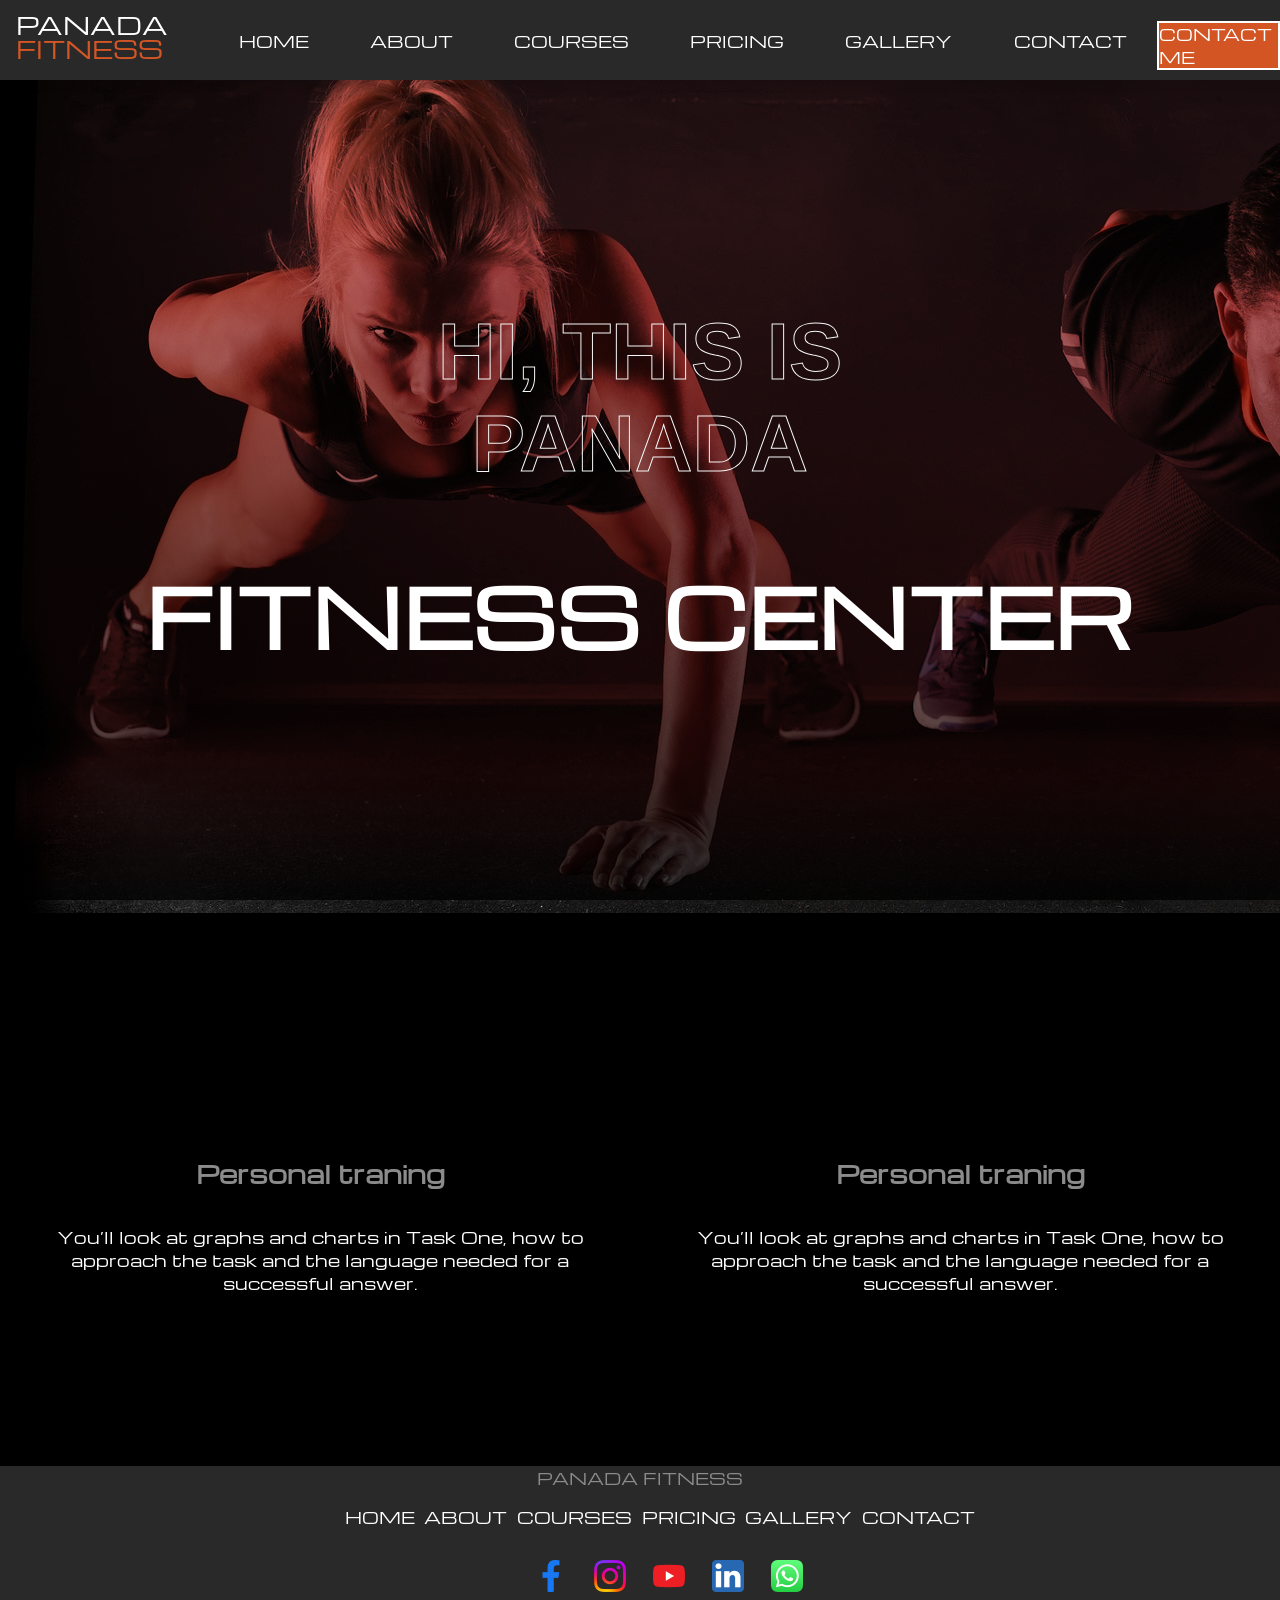
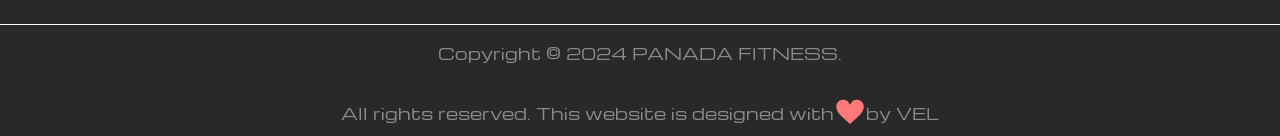
<file: index.html>
<!DOCTYPE html>
<html lang="en">
<head>
    <meta charset="UTF-8">
    <meta name="viewport" content="width=device-width, initial-scale=1.0">
    <title>Home</title>
    <meta name="description" content="Discover our premium services and solutions. We specialize in [your specialty] with over X years of experience serving clients worldwide.">
    <meta name="keywords" content="your primary keyword, secondary keyword, industry terms, products, services">
    <meta name="author" content="Your Name">
    <meta name="robots" content="index, follow">
    <link rel="canonical" href="https://www.yourwebsite.com/">
    <link rel="stylesheet" href="./style.css">
    <link rel="stylesheet" type="text/css" href="//fonts.googleapis.com/css?family=Michroma" />
</head>
<body>
    <header>
        <input type="checkbox" id="check">
        <label for="check" class="checkbtn">
            <img class="header_img" src="./Assets/Icons/menu.png" alt="menu">
        </label>
        <div class="logo"> PANADA <br> <p class="logo-sub">FITNESS</p></div>
        <ul class="nav-links">
            <li><a href="./index.html">HOME</a></li>
            <li><a href="./about.html">ABOUT</a></li>
            <li><a href="./courses.html">COURSES</a></li>
            <li><a href="./pricing.html">PRICING</a></li>
            <li><a href="./gallery.html">GALLERY</a></li>
            <li><a href="./contact.html">CONTACT</a></li>
        </ul>
        <div class="contact_me"> CONTACT ME</div>
    </header>
    <section class="main-container">
        <div class="top-section">
            <h1>HI, THIS IS PANADA</h1>
            <p>FITNESS CENTER</p>
        </div>
        <div class="mid1-section">
            <h1 class="mid1h1">Personal traning</h1>
            <p class="mid1p">You’ll look at graphs and charts in Task One, how to approach the task and the language needed for a successful answer.</p>
        </div>
        <div class="mid2-section">
            <h1 class="mid1h1">Personal traning</h1>
            <p class="mid1p">You’ll look at graphs and charts in Task One, how to approach the task and the language needed for a successful answer.</p>
        </div>
        <!-- <div class="mid3-section">
            <h1 class="mid3h1">What We Offer</h1>
        </div>
        <div class="mid4-section">
            <div class="mid4-box1">
                <div class="mid4-boxT">
                    <img class="mid4-boxT-img" src="./Assets/images/gym-8108016_1280.png" alt="">
                </div>
                <div class="mid4-boxB">
                    <h1><a href="#">Bodybuilding</a></h1>
                    <p>Lorem ipsum dolor sit amet consectetur adipisicing elit. Impedit distinctio vitae maiores quae sint, amet harum expedita consequatur est aliquid ipsam itaque quisquam magni tempore nostrum repellendus quis beatae sapiente!</p>
                </div>
            </div>
            <div class="mid4-box2">
                <div class="mid4-boxT">
                    <img class="mid4-boxT-img" src="./Assets/images/training-828741_1280.jpg" alt="">
                </div>
                <div class="mid4-boxB">
                    <h1><a href="#">Bodybuilding</a></h1>
                    <p>Lorem ipsum dolor sit amet consectetur adipisicing elit. Impedit distinctio vitae maiores quae sint, amet harum expedita consequatur est aliquid ipsam itaque quisquam magni tempore nostrum repellendus quis beatae sapiente!</p>
                </div>
            </div>
            <div class="mid4-box3">
                <div class="mid4-boxT">
                    <img class="mid4-boxT-img" src="./Assets/images/training-828741_1280.jpg" alt="">
                </div>
                <div class="mid4-boxB">
                    <h1><a href="#">Bodybuilding</a></h1>
                    <p>Lorem ipsum dolor sit amet consectetur adipisicing elit. Impedit distinctio vitae maiores quae sint, amet harum expedita consequatur est aliquid ipsam itaque quisquam magni tempore nostrum repellendus quis beatae sapiente!</p>
                </div>
            </div>
            <div class="mid4-box4">
                <div class="mid4-boxT">
                    <img class="mid4-boxT-img" src="./Assets/images/training-828741_1280.jpg" alt="">
                </div>
                <div class="mid4-boxB"><h1><a href="#">Bodybuilding</a></h1>
                    <p>Lorem ipsum dolor sit amet consectetur adipisicing elit. Impedit distinctio vitae maiores quae sint, amet harum expedita consequatur est aliquid ipsam itaque quisquam magni tempore nostrum repellendus quis beatae sapiente!</p>
                </div>
            </div>
            <div class="mid4-box5">
                <div class="mid4-boxT">
                    <img class="mid4-boxT-img" src="./Assets/images/training-828741_1280.jpg" alt="">
                </div>
                <div class="mid4-boxB">
                    <h1><a href="#">Bodybuilding</a></h1>
                    <p>Lorem ipsum dolor sit amet consectetur adipisicing elit. Impedit distinctio vitae maiores quae sint, amet harum expedita consequatur est aliquid ipsam itaque quisquam magni tempore nostrum repellendus quis beatae sapiente!</p>
                </div>
            </div>
        </div> -->
    </section>
    <footer>
        <div class="logo-footer"> PANADA FITNESS</div>
        <ul class="footer-links">
            <li><a href="./index.html">HOME</a></li>
            <li><a href="./about.html">ABOUT</a></li>
            <li><a href="./courses.html">COURSES</a></li>
            <li><a href="./pricing.html">PRICING</a></li>
            <li><a href="./gallery.html">GALLERY</a></li>
            <li><a href="./contact.html">CONTACT</a></li>
        </ul>
        <div class="social">
            <ul class="social-icons">
                <li><a href="#"><img class="social_icon" src="./Assets/Icons/facebook logo.png" alt="facebook"></a></li>
                <li><a href="#"><img class="social_icon" src="./Assets/Icons/instagram logo.png" alt="facebook"></a></li>
                <li><a href="#"><img class="social_icon" src="./Assets/Icons/youtube logo.png" alt="facebook"></a></li>
                <li><a href="#"><img class="social_icon" src="./Assets/Icons/linkedin logo.png" alt="facebook"></a></li>
                <li><a href="#"><img class="social_icon" src="./Assets/Icons/whatsapp logo.png" alt="facebook"></a></li>
            </ul>
        </div>
        <p class="copyright">Copyright © 2024 PANADA FITNESS. </p>
        <p class="copyright2">All rights reserved. This website is designed with <img class="love" src="./Assets/Icons/heart_like_love.png" alt="Love"> by VEL</p>
    </footer>
</body>
</html>
</file>
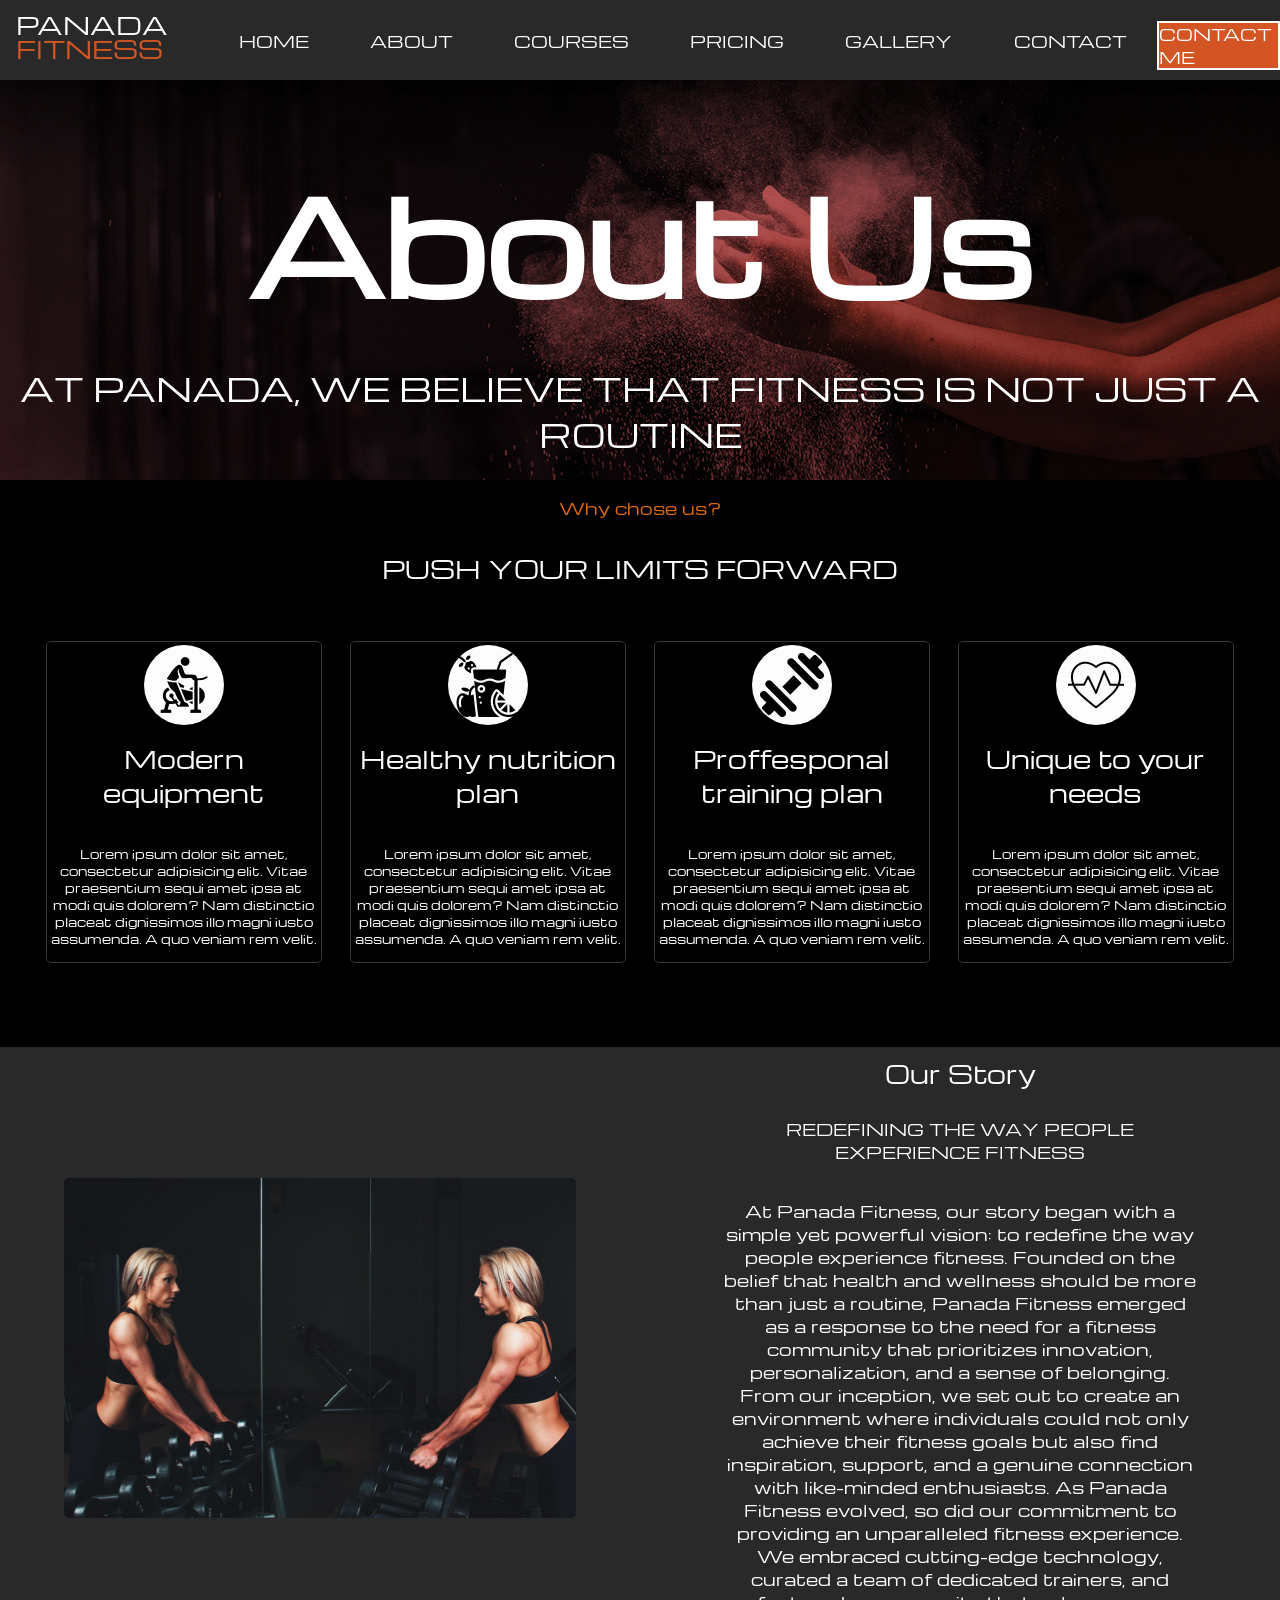
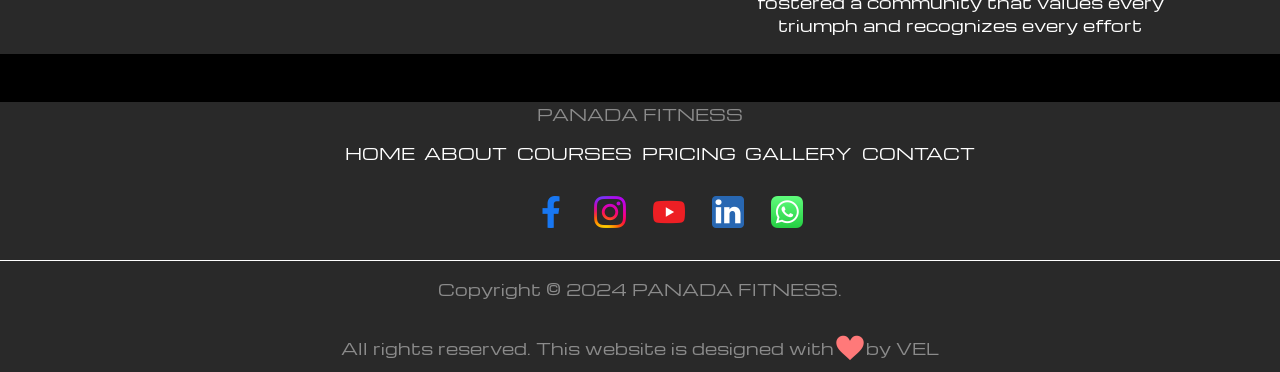
<file: about.html>
<!DOCTYPE html>
<html lang="en">
<head>
    <meta charset="UTF-8">
    <meta name="viewport" content="width=device-width, initial-scale=1.0">
    <title>About</title>
    <meta name="description" content="Discover our premium services and solutions. We specialize in [your specialty] with over X years of experience serving clients worldwide.">
    <meta name="keywords" content="your primary keyword, secondary keyword, industry terms, products, services">
    <meta name="author" content="Your Name">
    <meta name="robots" content="index, follow">
    <link rel="canonical" href="https://www.yourwebsite.com/">
    <link rel="stylesheet" href="./style.css">
    <link rel="stylesheet" type="text/css" href="//fonts.googleapis.com/css?family=Michroma" />
</head>
<body>
    <header>
        <input type="checkbox" id="check">
        <label for="check" class="checkbtn">
            <img class="header_img" src="./Assets/Icons/menu.png" alt="menu">
        </label>
        <div class="logo"> PANADA <br> <p class="logo-sub">FITNESS</p></div>
        <ul class="nav-links">
            <li><a href="./index.html">HOME</a></li>
            <li><a href="./about.html">ABOUT</a></li>
            <li><a href="./courses.html">COURSES</a></li>
            <li><a href="./pricing.html">PRICING</a></li>
            <li><a href="./gallery.html">GALLERY</a></li>
            <li><a href="./contact.html">CONTACT</a></li>
        </ul>
        <div class="contact_me"> CONTACT ME</div>
    </header>
    <section class="about-main-container">
        <div class="about-section1">
            <h1 class="about-section1-h1">About Us</h1>
            <p class="about-section1-p">At Panada, we believe that fitness is not just a routine</p>
        </div>
        <div class="about-section2">
            <p class="about-section2-p">Why chose us?</p>
            <h1 class="about-section2-h1">PUSH YOUR LIMITS FORWARD</h1>
            <div class="about-innerbox">
                <div class="about-inerbox-card1">
                    <div class="icon-box">
                        <img class="about-icon" src="./Assets/Icons/exercise-bike.png" alt="">
                    </div>
                    <h2>Modern equipment</h2>
                    <p class="icon-disc">Lorem ipsum dolor sit amet, consectetur adipisicing elit. Vitae praesentium sequi amet ipsa at modi quis dolorem? Nam distinctio placeat dignissimos illo magni iusto assumenda. A quo veniam rem velit.</p>
                </div>
                <div class="about-inerbox-card1">
                    <div class="icon-box">
                        <img class="about-icon" src="./Assets/Icons/drink.png" alt="">
                    </div>
                    <h2>Healthy nutrition plan</h2>
                    <p class="icon-disc">Lorem ipsum dolor sit amet, consectetur adipisicing elit. Vitae praesentium sequi amet ipsa at modi quis dolorem? Nam distinctio placeat dignissimos illo magni iusto assumenda. A quo veniam rem velit.</p>
                </div>
                <div class="about-inerbox-card1">
                    <div class="icon-box">
                        <img class="about-icon" src="./Assets/Icons/dumbbell.png" alt="">
                    </div>
                    <h2>Proffesponal training plan</h2>
                    <p class="icon-disc">Lorem ipsum dolor sit amet, consectetur adipisicing elit. Vitae praesentium sequi amet ipsa at modi quis dolorem? Nam distinctio placeat dignissimos illo magni iusto assumenda. A quo veniam rem velit.</p>
                </div>
                <div class="about-inerbox-card1">
                    <div class="icon-box">
                        <img class="about-icon" src="./Assets/Icons/heart-rate.png" alt="">
                    </div>
                    <h2>Unique to your needs</h2>
                    <p class="icon-disc">Lorem ipsum dolor sit amet, consectetur adipisicing elit. Vitae praesentium sequi amet ipsa at modi quis dolorem? Nam distinctio placeat dignissimos illo magni iusto assumenda. A quo veniam rem velit.</p>
                </div>
            </div>
        </div>
        <div class="about-section3">
            <div class="about-section3-left">
                <img class="about-section3-img" src="./Assets/images/training-828726_1280.jpg" alt="fitness">               
            </div>
            <div class="about-section3-right">
                <h1 class="about-section3-h1">Our Story</h1>
                <p class="about-section3-p">redefining the way people experience fitness</p>
                <p class="about-section3-p2">At Panada Fitness, our story began with a simple yet powerful vision: to redefine the way people experience fitness. Founded on the belief that health and wellness should be more than just a routine, Panada Fitness emerged as a response to the need for a fitness community that prioritizes innovation, personalization, and a sense of belonging. From our inception, we set out to create an environment where individuals could not only achieve their fitness goals but also find inspiration, support, and a genuine connection with like-minded enthusiasts. As Panada Fitness evolved, so did our commitment to providing an unparalleled fitness experience. We embraced cutting-edge technology, curated a team of dedicated trainers, and fostered a community that values every triumph and recognizes every effort</p>
            </div>
        </div>
    </section>
    <footer>
        <div class="logo-footer"> PANADA FITNESS</div>
        <ul class="footer-links">
            <li><a href="./index.html">HOME</a></li>
            <li><a href="./about.html">ABOUT</a></li>
            <li><a href="./courses.html">COURSES</a></li>
            <li><a href="./pricing.html">PRICING</a></li>
            <li><a href="./gallery.html">GALLERY</a></li>
            <li><a href="./contact.html">CONTACT</a></li>
        </ul>
        <div class="social">
            <ul class="social-icons">
                <li><a href="#"><img class="social_icon" src="./Assets/Icons/facebook logo.png" alt="facebook"></a></li>
                <li><a href="#"><img class="social_icon" src="./Assets/Icons/instagram logo.png" alt="facebook"></a></li>
                <li><a href="#"><img class="social_icon" src="./Assets/Icons/youtube logo.png" alt="facebook"></a></li>
                <li><a href="#"><img class="social_icon" src="./Assets/Icons/linkedin logo.png" alt="facebook"></a></li>
                <li><a href="#"><img class="social_icon" src="./Assets/Icons/whatsapp logo.png" alt="facebook"></a></li>
            </ul>
            </ul>
        </div>
        <p class="copyright">Copyright © 2024 PANADA FITNESS. </p>
        <p class="copyright2">All rights reserved. This website is designed with <img class="love" src="./Assets/Icons/heart_like_love.png" alt="Love"> by VEL</p>
    </footer>
</body>
</html>
</file>
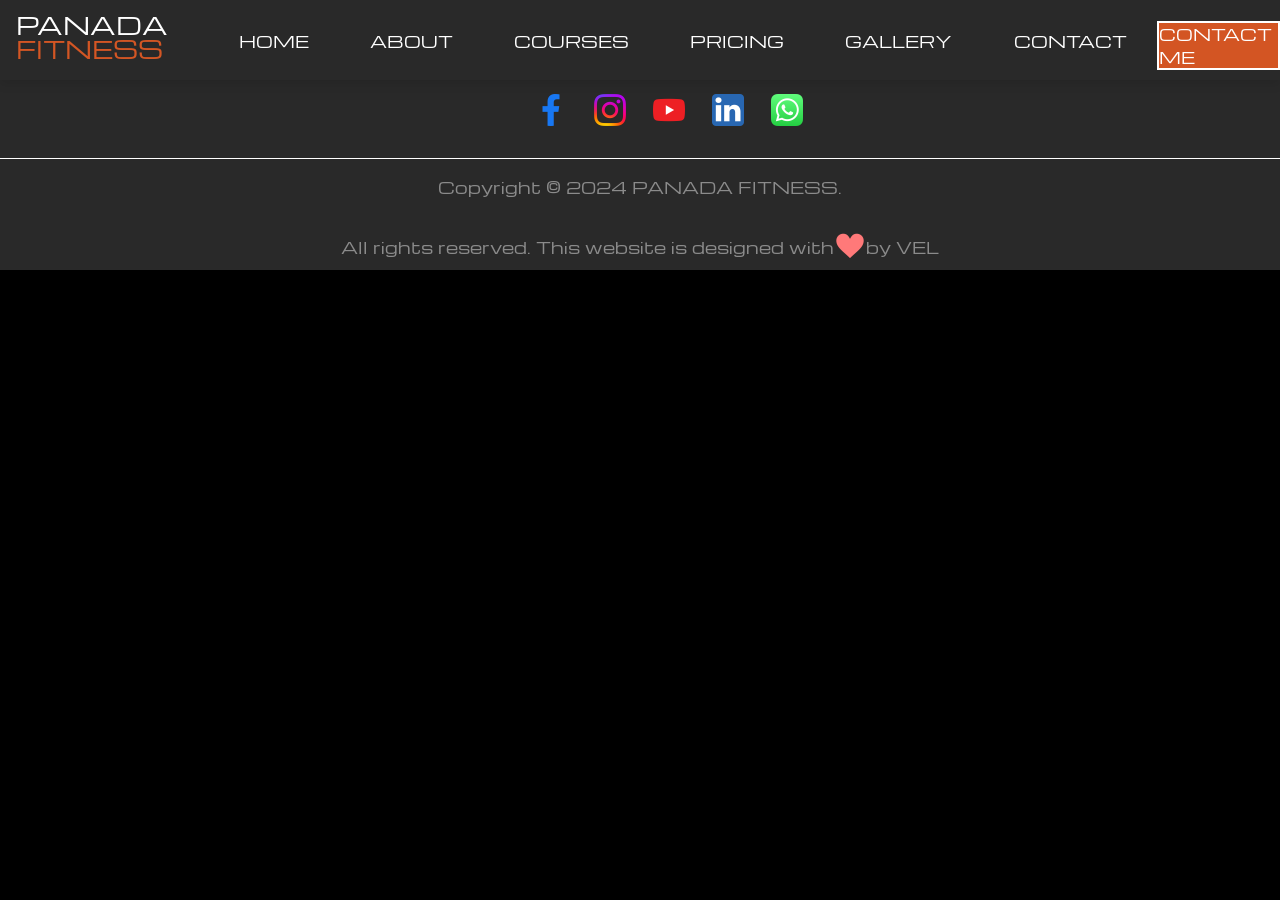
<file: contact.html>
<!DOCTYPE html>
<html lang="en">
<head>
    <meta charset="UTF-8">
    <meta name="viewport" content="width=device-width, initial-scale=1.0">
    <title>Contact</title>
    <meta name="description" content="Discover our premium services and solutions. We specialize in [your specialty] with over X years of experience serving clients worldwide.">
    <meta name="keywords" content="your primary keyword, secondary keyword, industry terms, products, services">
    <meta name="author" content="Your Name">
    <meta name="robots" content="index, follow">
    <link rel="canonical" href="https://www.yourwebsite.com/">
    <link rel="stylesheet" href="./style.css">
    <link rel="stylesheet" type="text/css" href="//fonts.googleapis.com/css?family=Michroma" />
</head>
<body>
    <header>
        <input type="checkbox" id="check">
        <label for="check" class="checkbtn">
            <img class="header_img" src="./Assets/Icons/menu.png" alt="menu">
        </label>
        <div class="logo"> PANADA <br> <p class="logo-sub">FITNESS</p></div>
        <ul class="nav-links">
            <li><a href="./index.html">HOME</a></li>
            <li><a href="./about.html">ABOUT</a></li>
            <li><a href="./courses.html">COURSES</a></li>
            <li><a href="./pricing.html">PRICING</a></li>
            <li><a href="./gallery.html">GALLERY</a></li>
            <li><a href="./contact.html">CONTACT</a></li>
        </ul>
        <div class="contact_me"> CONTACT ME</div>
    </header>
    <section>

    </section>
    <footer>
        <div class="logo-footer"> PANADA FITNESS</div>
        <ul class="footer-links">
            <li><a href="./index.html">HOME</a></li>
            <li><a href="./about.html">ABOUT</a></li>
            <li><a href="./courses.html">COURSES</a></li>
            <li><a href="./pricing.html">PRICING</a></li>
            <li><a href="./gallery.html">GALLERY</a></li>
            <li><a href="./contact.html">CONTACT</a></li>
        </ul>
        <div class="social">
            <ul class="social-icons">
                <li><a href="#"><img class="social_icon" src="./Assets/Icons/facebook logo.png" alt="facebook"></a></li>
                <li><a href="#"><img class="social_icon" src="./Assets/Icons/instagram logo.png" alt="facebook"></a></li>
                <li><a href="#"><img class="social_icon" src="./Assets/Icons/youtube logo.png" alt="facebook"></a></li>
                <li><a href="#"><img class="social_icon" src="./Assets/Icons/linkedin logo.png" alt="facebook"></a></li>
                <li><a href="#"><img class="social_icon" src="./Assets/Icons/whatsapp logo.png" alt="facebook"></a></li>
            </ul>
            </ul>
        </div>
        <p class="copyright">Copyright © 2024 PANADA FITNESS. </p>
        <p class="copyright2">All rights reserved. This website is designed with <img class="love" src="./Assets/Icons/heart_like_love.png" alt="Love"> by VEL</p>
    </footer>
</body>
</html>
</file>
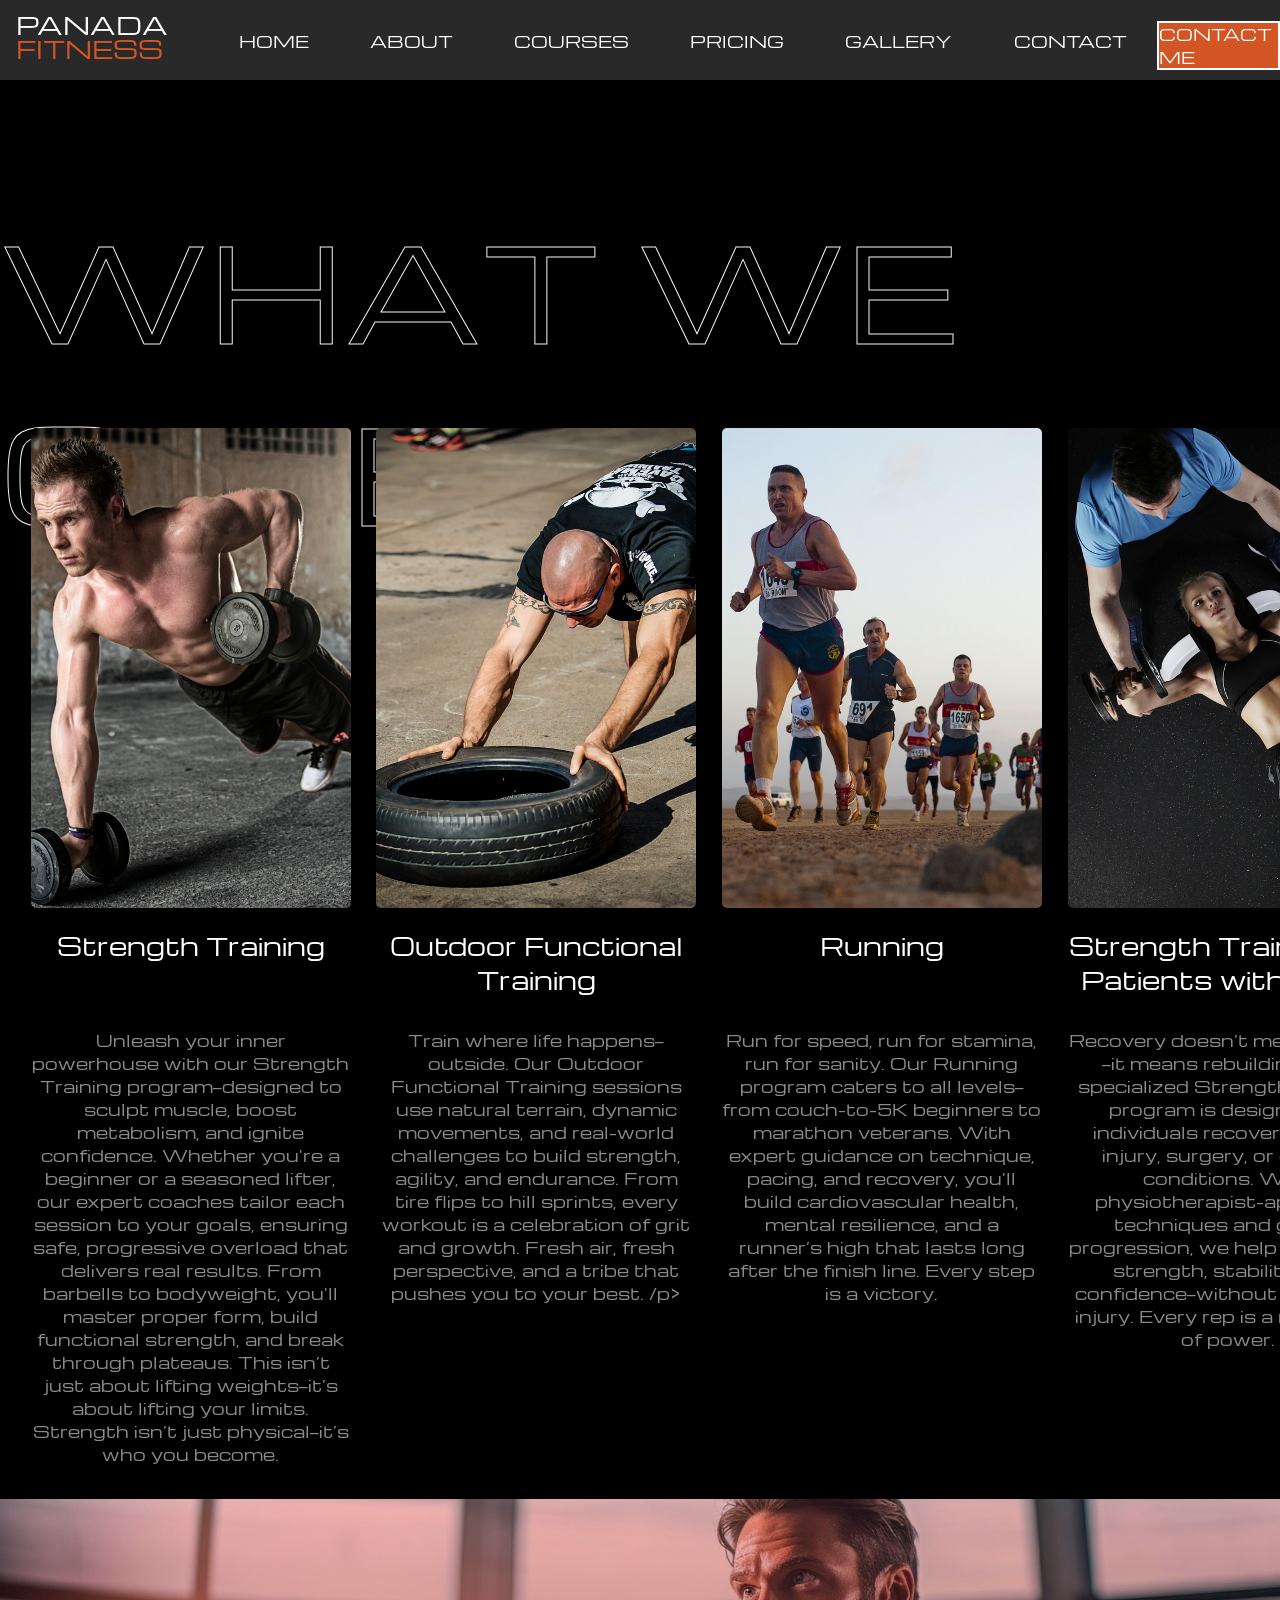
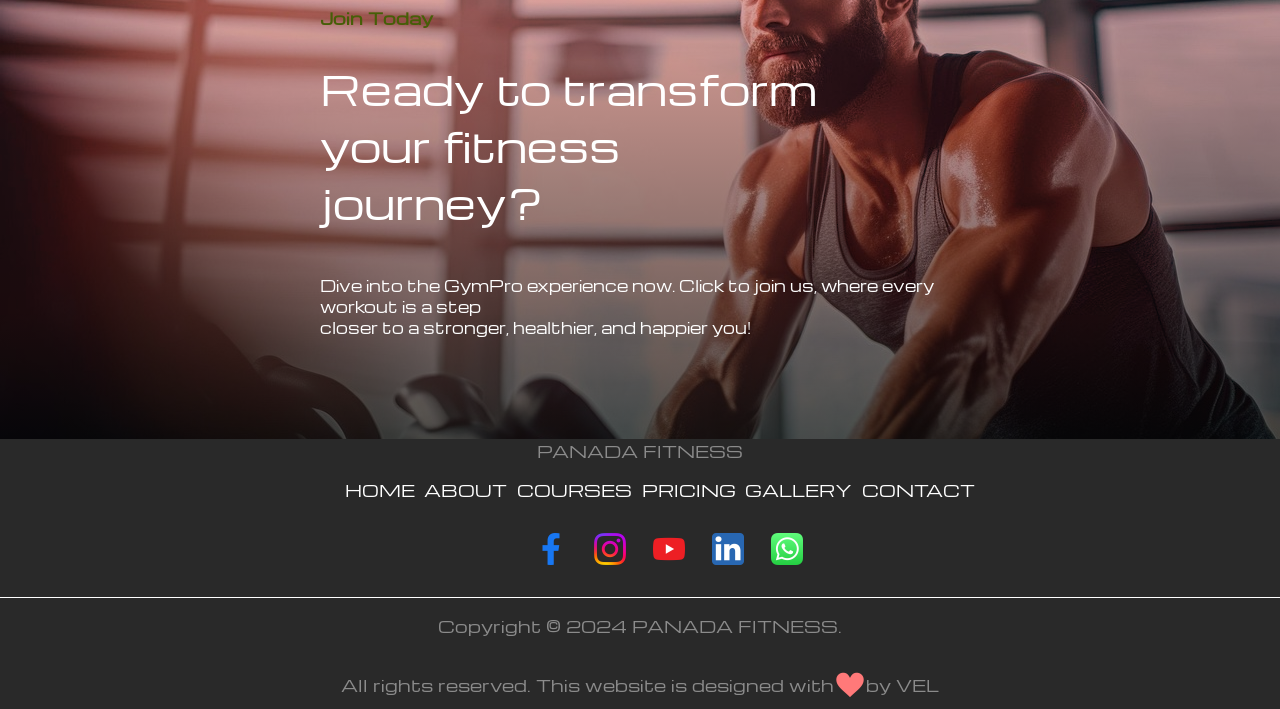
<file: courses.html>
<!DOCTYPE html>
<html lang="en">
<head>
    <meta charset="UTF-8">
    <meta name="viewport" content="width=device-width, initial-scale=1.0">
    <title>Courses</title>
    <meta name="description" content="Discover our premium services and solutions. We specialize in [your specialty] with over X years of experience serving clients worldwide.">
    <meta name="keywords" content="your primary keyword, secondary keyword, industry terms, products, services">
    <meta name="author" content="Your Name">
    <meta name="robots" content="index, follow">
    <link rel="canonical" href="https://www.yourwebsite.com/">
    <link rel="stylesheet" href="./style.css">
    <link rel="stylesheet" type="text/css" href="//fonts.googleapis.com/css?family=Michroma" />
</head>
<body>
    <header>
        <input type="checkbox" id="check">
        <label for="check" class="checkbtn">
            <img class="header_img" src="./Assets/Icons/menu.png" alt="menu">
        </label>
        <div class="logo"> PANADA <br> <p class="logo-sub">FITNESS</p></div>
        <ul class="nav-links">
            <li><a href="./index.html">HOME</a></li>
            <li><a href="./about.html">ABOUT</a></li>
            <li><a href="./courses.html">COURSES</a></li>
            <li><a href="./pricing.html">PRICING</a></li>
            <li><a href="./gallery.html">GALLERY</a></li>
            <li><a href="./contact.html">CONTACT</a></li>
        </ul>
        <div class="contact_me"> CONTACT ME</div>
    </header>
    <section>
        <div class="mid3-section">
            <h1 class="mid3h1">What We Offer</h1>
        </div>
        <div class="mid4-section">
            <div class="mid4-box1">
                <div class="mid4-boxT">
                    <img class="mid4-boxT-img" src="./Assets/images/gym-8108016_1280.jpg" alt="">
                </div>
                <div class="mid4-boxB">
                    <h1><a href="#">Strength Training</a></h1>
                    <p>Unleash your inner powerhouse with our Strength Training program—designed to sculpt muscle, boost metabolism, and ignite confidence. Whether you're a beginner or a seasoned lifter, our expert coaches tailor each session to your goals, ensuring safe, progressive overload that delivers real results. From barbells to bodyweight, you'll master proper form, build functional strength, and break through plateaus. This isn’t just about lifting weights—it’s about lifting your limits. Strength isn’t just physical—it’s who you become.
</p>
                </div>
            </div>
            <div class="mid4-box1">
                <div class="mid4-boxT">
                    <img class="mid4-boxT-img" src="./Assets/images/training-828741_1280.jpg" alt="">
                </div>
                <div class="mid4-boxB">
                    <h1><a href="#">Outdoor Functional Training</a></h1>
                    <p>Train where life happens—outside. Our Outdoor Functional Training sessions use natural terrain, dynamic movements, and real-world challenges to build strength, agility, and endurance. From tire flips to hill sprints, every workout is a celebration of grit and growth. Fresh air, fresh perspective, and a tribe that pushes you to your best.
/p>
                </div>
            </div>
            <div class="mid4-box1">
                <div class="mid4-boxT">
                    <img class="mid4-boxT-img" src="./Assets/images/running-78192_1280.jpg" alt="">
                </div>
                <div class="mid4-boxB">
                    <h1><a href="#">Running</a></h1>
                    <p>Run for speed, run for stamina, run for sanity. Our Running program caters to all levels—from couch-to-5K beginners to marathon veterans. With expert guidance on technique, pacing, and recovery, you'll build cardiovascular health, mental resilience, and a runner’s high that lasts long after the finish line. Every step is a victory.</p>
                </div>
            </div>
            <div class="mid4-box1">
                <div class="mid4-boxT">
                    <img class="mid4-boxT-img" src="./Assets/images/woman-2260736_1280.jpg" alt="">
                </div>
                <div class="mid4-boxB">
                    <h1><a href="#">Strength Training for Patients with Injury</a></h1>
                    <p>Recovery doesn’t mean retreat—it means rebuilding. This specialized Strength Training program is designed for individuals recovering from injury, surgery, or chronic conditions. With physiotherapist-approved techniques and gentle progression, we help you regain strength, stability, and confidence—without risking re-injury. Every rep is a reclaiming of power.
</p>
                </div>
            </div>
            <div class="mid4-box1">
                <div class="mid4-boxT">
                    <img class="mid4-boxT-img" src="./Assets/images/physiotherapist-helping-young-female-patient.jpg" alt="">
                </div>
                <div class="mid4-boxB">
                    <h1><a href="#">Physiotherapist</a></h1>
                    <p>Healing begins with understanding. Our certified physiotherapists combine clinical expertise with compassionate care to help you recover from injury, manage pain, and restore mobility. Whether you're dealing with chronic discomfort or post-surgical rehab, we design personalized treatment plans that rebuild your strength and confidence. Every session is a step toward freedom—freedom to move, live, and thrive.
</p>
                </div>
            </div>
            <div class="mid4-box1">
                <div class="mid4-boxT">
                    <img class="mid4-boxT-img" src="./Assets/images/yoga-4732209_1280.jpg" alt="">
                </div>
                <div class="mid4-boxB">
                    <h1><a href="#">Yoga</a></h1>
                    <p>Balance your body, calm your mind, and awaken your spirit. Our Yoga classes blend breathwork, movement, and mindfulness to create a sanctuary of strength and serenity. Whether you're seeking flexibility, stress relief, or spiritual connection, each pose invites you to explore your inner landscape. Come as you are—leave renewed.
/p>
                </div>
            </div>
            <div class="mid4-box1">
                <div class="mid4-boxT">
                    <img class="mid4-boxT-img" src="./Assets/images/meditating-woman-6714008_1280.jpg" alt="">
                </div>
                <div class="mid4-boxB">
                    <h1><a href="#">Mindfulness & Meditation</a></h1>
                    <p>In a world that moves fast, learn to pause. Our Mindfulness & Meditation sessions offer tools to quiet the noise, reduce stress, and reconnect with your inner self. Through guided practices, breathwork, and stillness, you'll cultivate clarity, compassion, and emotional strength. It’s not about escaping life—it’s about embracing it fully.
</p>
                </div>
            </div>
            <div class="mid4-box1">
                <div class="mid4-boxT">
                    <img class="mid4-boxT-img" src="./Assets/images/massage-2768833_1280.jpg" alt="">
                </div>
                <div class="mid4-boxB">
                    <h1><a href="#">Deep Tissue Massage</a></h1>
                    <p>Go beyond relaxation—our Deep Tissue Massage targets the knots, tension, and stress buried deep within your muscles. Ideal for athletes, desk warriors, and anyone carrying the weight of the world, this therapy improves circulation, reduces inflammation, and accelerates recovery. Feel your body realign, your breath deepen, and your energy return. It’s not just a massage—it’s a reset.
</p>
                </div>
            </div>
        </div>
        <div class="mid5-section">
            <div class="mid5-section-innerbox">
                <h4>Join Today</h4>
                <h1 class="mid5-h1">Ready to transform <br> your fitness <br> journey?</h1>
                <p class="mid5-p">Dive into the GymPro experience now. Click to join us, where every workout is a step <br> closer to a stronger, healthier, and happier you!</p>
            </div>
        </div>
    </section>
    <footer>
        <div class="logo-footer"> PANADA FITNESS</div>
        <ul class="footer-links">
            <li><a href="./index.html">HOME</a></li>
            <li><a href="./about.html">ABOUT</a></li>
            <li><a href="./courses.html">COURSES</a></li>
            <li><a href="./pricing.html">PRICING</a></li>
            <li><a href="./gallery.html">GALLERY</a></li>
            <li><a href="./contact.html">CONTACT</a></li>
        </ul>
        <div class="social">
            <ul class="social-icons">
                <li><a href="#"><img class="social_icon" src="./Assets/Icons/facebook logo.png" alt="facebook"></a></li>
                <li><a href="#"><img class="social_icon" src="./Assets/Icons/instagram logo.png" alt="facebook"></a></li>
                <li><a href="#"><img class="social_icon" src="./Assets/Icons/youtube logo.png" alt="facebook"></a></li>
                <li><a href="#"><img class="social_icon" src="./Assets/Icons/linkedin logo.png" alt="facebook"></a></li>
                <li><a href="#"><img class="social_icon" src="./Assets/Icons/whatsapp logo.png" alt="facebook"></a></li>
            </ul>
            </ul>
        </div>
        <p class="copyright">Copyright © 2024 PANADA FITNESS. </p>
        <p class="copyright2">All rights reserved. This website is designed with <img class="love" src="./Assets/Icons/heart_like_love.png" alt="Love"> by VEL</p>
    </footer>
</body>
</html>
</file>
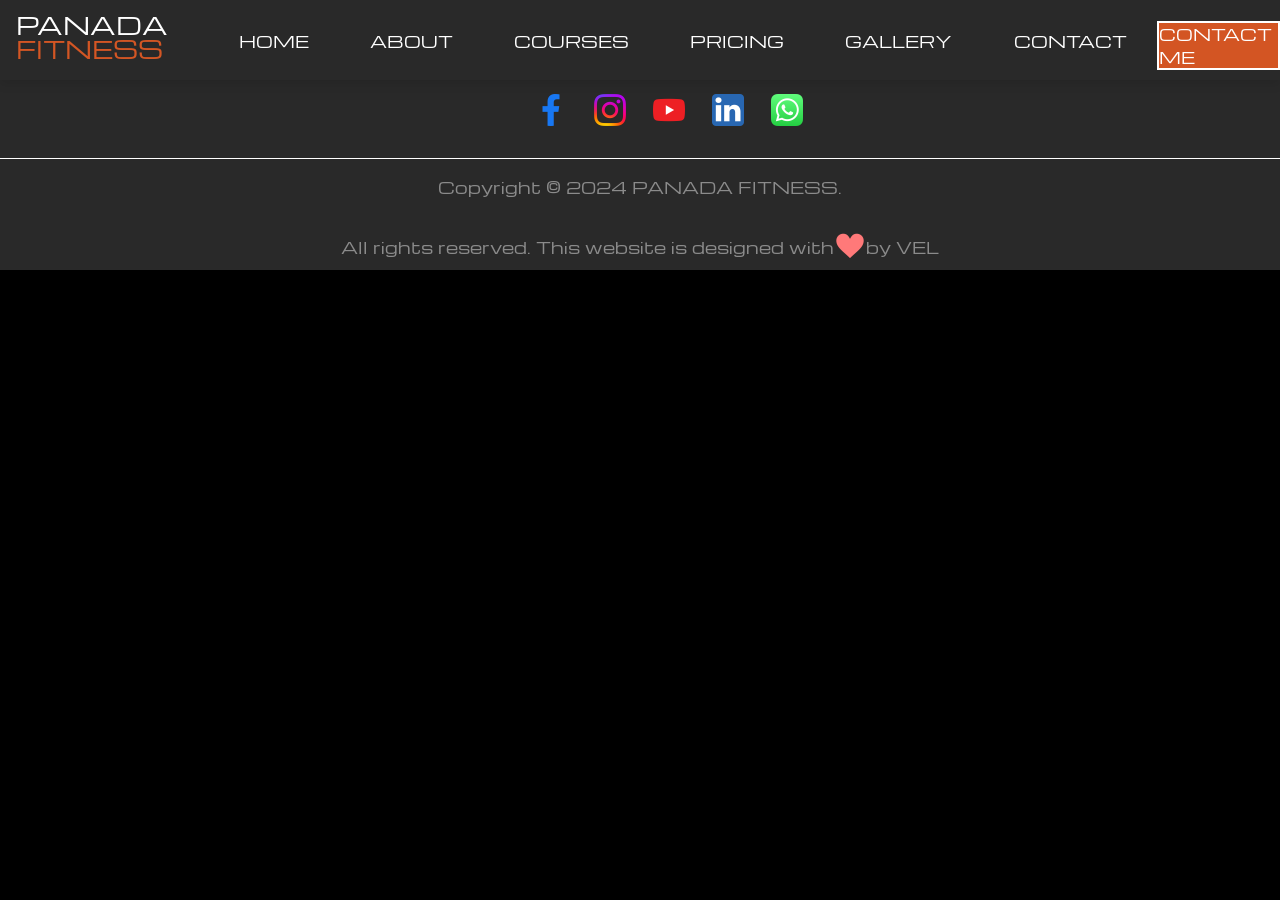
<file: gallery.html>
<!DOCTYPE html>
<html lang="en">
<head>
    <meta charset="UTF-8">
    <meta name="viewport" content="width=device-width, initial-scale=1.0">
    <title>Gallery</title>
    <meta name="description" content="Discover our premium services and solutions. We specialize in [your specialty] with over X years of experience serving clients worldwide.">
    <meta name="keywords" content="your primary keyword, secondary keyword, industry terms, products, services">
    <meta name="author" content="Your Name">
    <meta name="robots" content="index, follow">
    <link rel="canonical" href="https://www.yourwebsite.com/">
    <link rel="stylesheet" href="./style.css">
    <link rel="stylesheet" type="text/css" href="//fonts.googleapis.com/css?family=Michroma" />
</head>
<body>
    <header>
        <input type="checkbox" id="check">
        <label for="check" class="checkbtn">
            <img class="header_img" src="./Assets/Icons/menu.png" alt="menu">
        </label>
        <div class="logo"> PANADA <br> <p class="logo-sub">FITNESS</p></div>
        <ul class="nav-links">
            <li><a href="./index.html">HOME</a></li>
            <li><a href="./about.html">ABOUT</a></li>
            <li><a href="./courses.html">COURSES</a></li>
            <li><a href="./pricing.html">PRICING</a></li>
            <li><a href="./gallery.html">GALLERY</a></li>
            <li><a href="./contact.html">CONTACT</a></li>
        </ul>
        <div class="contact_me"> CONTACT ME</div>
    </header>
    <section>

    </section>
    <footer>
        <div class="logo-footer"> PANADA FITNESS</div>
        <ul class="footer-links">
            <li><a href="./index.html">HOME</a></li>
            <li><a href="./about.html">ABOUT</a></li>
            <li><a href="./courses.html">COURSES</a></li>
            <li><a href="./pricing.html">PRICING</a></li>
            <li><a href="./gallery.html">GALLERY</a></li>
            <li><a href="./contact.html">CONTACT</a></li>
        </ul>
        <div class="social">
            <ul class="social-icons">
                <li><a href="#"><img class="social_icon" src="./Assets/Icons/facebook logo.png" alt="facebook"></a></li>
                <li><a href="#"><img class="social_icon" src="./Assets/Icons/instagram logo.png" alt="facebook"></a></li>
                <li><a href="#"><img class="social_icon" src="./Assets/Icons/youtube logo.png" alt="facebook"></a></li>
                <li><a href="#"><img class="social_icon" src="./Assets/Icons/linkedin logo.png" alt="facebook"></a></li>
                <li><a href="#"><img class="social_icon" src="./Assets/Icons/whatsapp logo.png" alt="facebook"></a></li>
            </ul>
            </ul>
        </div>
        <p class="copyright">Copyright © 2024 PANADA FITNESS. </p>
        <p class="copyright2">All rights reserved. This website is designed with <img class="love" src="./Assets/Icons/heart_like_love.png" alt="Love"> by VEL</p>
    </footer>
</body>
</html>
</file>
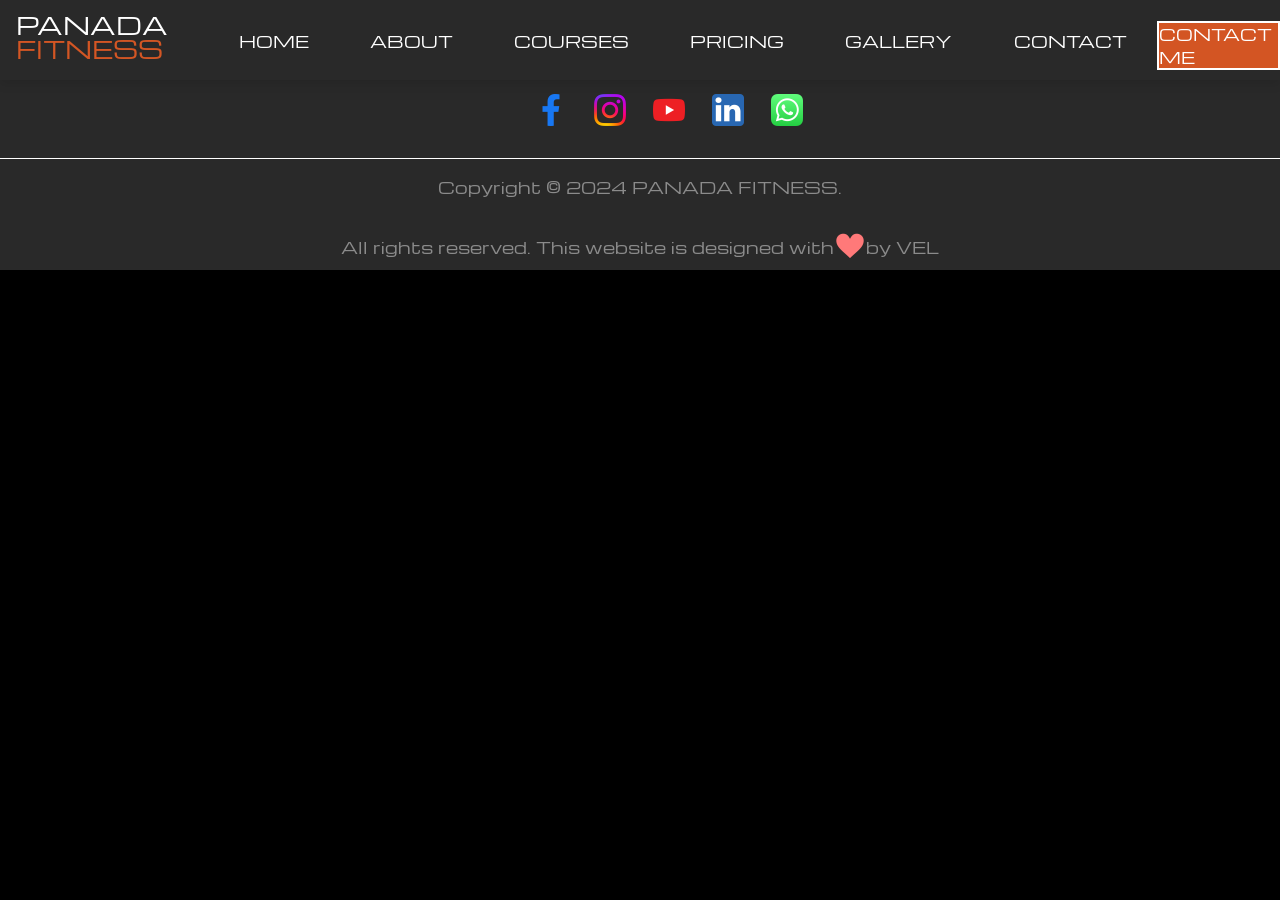
<file: pricing.html>
<!DOCTYPE html>
<html lang="en">
<head>
    <meta charset="UTF-8">
    <meta name="viewport" content="width=device-width, initial-scale=1.0">
    <title>Pricing</title>
    <meta name="description" content="Discover our premium services and solutions. We specialize in [your specialty] with over X years of experience serving clients worldwide.">
    <meta name="keywords" content="your primary keyword, secondary keyword, industry terms, products, services">
    <meta name="author" content="Your Name">
    <meta name="robots" content="index, follow">
    <link rel="canonical" href="https://www.yourwebsite.com/">
    <link rel="stylesheet" href="./style.css">
    <link rel="stylesheet" type="text/css" href="//fonts.googleapis.com/css?family=Michroma" />
</head>
<body>
    <header>
        <input type="checkbox" id="check">
        <label for="check" class="checkbtn">
            <img class="header_img" src="./Assets/Icons/menu.png" alt="menu">
        </label>
        <div class="logo"> PANADA <br> <p class="logo-sub">FITNESS</p></div>
        <ul class="nav-links">
            <li><a href="./index.html">HOME</a></li>
            <li><a href="./about.html">ABOUT</a></li>
            <li><a href="./courses.html">COURSES</a></li>
            <li><a href="./pricing.html">PRICING</a></li>
            <li><a href="./gallery.html">GALLERY</a></li>
            <li><a href="./contact.html">CONTACT</a></li>
        </ul>
        <div class="contact_me"> CONTACT ME</div>
    </header>
    <section>

    </section>
    <footer>
        <div class="logo-footer"> PANADA FITNESS</div>
        <ul class="footer-links">
            <li><a href="./index.html">HOME</a></li>
            <li><a href="./about.html">ABOUT</a></li>
            <li><a href="./courses.html">COURSES</a></li>
            <li><a href="./pricing.html">PRICING</a></li>
            <li><a href="./gallery.html">GALLERY</a></li>
            <li><a href="./contact.html">CONTACT</a></li>
        </ul>
        <div class="social">
            <ul class="social-icons">
                <li><a href="#"><img class="social_icon" src="./Assets/Icons/facebook logo.png" alt="facebook"></a></li>
                <li><a href="#"><img class="social_icon" src="./Assets/Icons/instagram logo.png" alt="facebook"></a></li>
                <li><a href="#"><img class="social_icon" src="./Assets/Icons/youtube logo.png" alt="facebook"></a></li>
                <li><a href="#"><img class="social_icon" src="./Assets/Icons/linkedin logo.png" alt="facebook"></a></li>
                <li><a href="#"><img class="social_icon" src="./Assets/Icons/whatsapp logo.png" alt="facebook"></a></li>
            </ul>
            </ul>
        </div>
        <p class="copyright">Copyright © 2024 PANADA FITNESS. </p>
        <p class="copyright2">All rights reserved. This website is designed with <img class="love" src="./Assets/Icons/heart_like_love.png" alt="Love"> by VEL</p>
    </footer>
</body>
</html>
</file>
<file: style.css>
/* Desktop View */
body {
    font-family: Michroma;
    background-color: #000000;
    color: #8b8b8b;
    margin: 0;
    padding: 0;
}

header{
    display: flex;
    justify-content: space-around;
    align-items: center;
    background-color: rgb(41, 41, 41);
    height: 5rem;
    top: 0;
    left: 0;
    margin-left: 0rem;
    color: white;
    position: fixed;
    width: 100%;
    box-shadow: 0 4px 10px rgba(0, 0, 0, 0.1);
    z-index: 1000;
}
ul{
    width: 80%;
    display: flex; 
    justify-content: space-around;
}
li{
    list-style: none;
    color: white;
}
li a{
    color: white;
    font-weight: lighter;
    text-decoration: none;
    font-size: 1rem;
}
li a:hover{
    color: rgba(240, 93, 35, 0.856);
    font-weight: bolder;
}
.logo{
    margin-top: 1rem;
    margin-left: 1rem;
    font-size: 1.5rem;
}
.logo-sub{
    font-size: 1.5rem;
    margin-top: -10px;
    color: rgba(240, 93, 35, 0.856);
}
.contact_me{
    background-color: rgba(240, 93, 35, 0.856);
    height: 5vh;
    width: 10vw;
    margin-top: 10px;
    display: flex;
    justify-content: center;
    align-items: center;
    border: 2px solid white;
}
.checkbtn{
    font-size: 30px;
    color: white;
    float: right;
    line-height: 80px;
    margin-right: 40px;
    cursor: pointer;
    display: none;
}
#check{
    display: none;
}
.main-container{
    margin-top: 5rem;
    width: 100%;
    min-height: 90vh;
}
footer{
    display: flex;
    flex-direction: column;
    align-items: center;
    justify-content: space-around;
    width: 100%;
    height: 30vh;
    background-color: rgb(41, 41, 41);
} 
.logo-footer{
    display: flex;
    justify-content: center;
    align-items: center;
    font-size: 1rem;
    width: 100%;
}
.footer-links{
    font-size: 1rem;
    font-weight: lighter;
    width: 50%;
} 
.footer-links a{
    font-weight: lighter;
}
.social_icon{
    height: 2rem;
    margin-left: 3vh;
}
.love{
    height: 2rem;
}
.header_img{
    height: 2rem;
}
.social{
    display: flex;
    justify-content: center;
    width: 100%;
    padding-bottom: 1rem;
    border-bottom: .1rem solid rgb(255, 255, 255);
}
social, .social-icons{
    display: flex;
    justify-content: space-around;
    width: 20%;
}
.social-icons li a{
    display: flex;
    justify-content: center;
    width: 20%;
}
.copyright{
    display: flex;
    justify-content: center;
    align-items: center;
    font-size: 1rem;
}
.copyright2   {
    display: flex;
    justify-content: center;
    align-items: center;
    font-size: 1rem;
}


/* /////////////////////Home page//////////////////// */

.main-container{
    display: flex;
    flex-wrap: wrap;
    justify-content: space-around;
    /* height: 150vh; */
}
.top-section{
   
    display: flex;
    flex-direction: column;
    align-items: center;
    height:100vh;
    width: 100%;
    background-attachment: fixed;
    background-repeat: no-repeat;
    background-blend-mode: darken;
    background-image: linear-gradient(rgba(243, 1, 1, 0.5), rgba(0, 0, 0, 0.788)), url(./Assets/images/man-2264825_1920.jpg);
}
.top-section h1{
    color: white;
    width: 50%;
    font-size: 5em;
    padding-top: 10rem;
    text-align: center;
    font-family:Oswald, sans-serif;
    -webkit-text-fill-color: transparent;
    -webkit-text-stroke: 1px rgb(246, 247, 248);
    animation: slideIn 5.2s cubic-bezier(0.68, -0.55, 0.27, 1.55) forwards;
}
@keyframes slideIn {
            0% {
                transform: translateX(-100vw);
                opacity: 0;
            }
            80% {
                transform: translateX(5%);
            }
            100% {
                transform: translateX(0);
                opacity: 1;
            }
        }
.top-section p{
    color: white;
    font-size: 5rem;
    text-align: center;
    font-weight: bold;
    margin: 0;
    
}
.mid1-section{
    display: flex;
    flex-direction: column;
    justify-content: center;
    align-items: center;
    height: 50vh;
    width: 45%;
    margin: 2vh;
    background-size: cover;
    background-repeat: no-repeat;
    background-position: center;
    background-image: linear-gradient(rgba(0, 0, 0, 0.445)), url(./Assets/images/barbell-1839086_1280.jpg);
}
.mid1-section h1 .mid2-section h1{
    display: flex;
    justify-content: center;
    align-items: center;
    color: white;
    font-weight: lighter;
    font-size: 1.3rem;
    text-transform: uppercase;
}
.mid1-section p, .mid2-section p{
    display: flex;
    justify-content: center;
    align-items: center;
    color: white;
    text-align: center;
    font-size: 1rem;
}
.mid2-section{
    display: flex;
    flex-direction: column;
    justify-content: center;
    align-items: center;
    height: 50vh;
    width: 45%;
    margin: 2vh;
    background-size: cover;
    background-repeat: no-repeat;
    background-position: center;
    background-image: linear-gradient(rgba(0, 0, 0, 0.548)), url(./Assets/images/man-5886576_1280.jpg);
}

/* /////////////////////About page//////////////////// */

.about-section1{
    display: flex;
    flex-direction: column;
    justify-content: center;
    align-items: center;
    height: 30rem;
    width: 100%;
    background-attachment: fixed;
    background-repeat: no-repeat;
    background-blend-mode: darken;
    background-image: linear-gradient(rgba(243, 1, 1, 0.5), rgba(0, 0, 0, 0.692)), url(./Assets/images/about-us_bg.jpg)
}
.about-section1-h1{
    color: white;
    font-size: 8rem;
    text-align: center;
    margin-top: 10rem;
    margin-bottom: 0;
}
.about-section1-p{
    color: white;
    font-size: 2rem;
    text-align: center;
    text-transform: uppercase;
}
.about-section2{
    display: flex;
    flex-direction: column;
    justify-content: center;
    align-items: center;
    width: 100%;
}
.about-section2-p{
    color: rgb(221, 107, 14);
    font-weight: lighter;
    margin-top: 1rem;
}
.about-section2-h1{
    color: white;
    font-weight: lighter;
    margin-top: 1rem;
}
.about-innerbox{
    border: 1px solid rgb(0, 0, 0);
    display: flex;
    justify-content: space-around;
    height: auto;
    overflow: visible;
    width: 95%;
    text-align: center;
    padding: 2rem;
}
.about-inerbox-card1{
    display: flex;
    flex-direction: column;
    align-items: center;
    justify-content: center;
    border: 1px solid rgb(0, 0, 0);
    height: auto;
    overflow: visible;
    width: 22%;
    border: 1px solid rgb(56, 56, 56);
    padding: 3px;
    margin: 3px;
    border-radius: 5px;
}
.icon-box{
    display: flex;
    align-items: center;
    justify-content: center;
    height: 5rem;
    width: 5rem;
    background-color: rgb(253, 253, 253);
    border-radius: 50%;   
}
.icon-box:hover{
    background-color: rgb(221, 107, 14);  
}
.about-icon {
    height: 4rem;
    width: 4rem;
    object-fit: cover;
    color: white;
}
h2{
    color: white;
    font-weight: lighter;
    font-size: 1.5rem;
    margin-top: 1rem;
}
.icon-disc{
    font-size: 12px;
    margin-top: 1rem;
    color: white;
    font-weight: lighter;
}
.about-section3{
    display: flex;
    justify-content: space-around;
    align-items: center;
    height: auto;
    margin-top: 3rem;
    margin-bottom: 3rem;
    overflow: visible;
    width: 100%;
    background-color: rgb(41, 41, 41);
}
.about-section3-left{
    height: 80%;
    width: 40%;
}
.about-section3-right{
    display: flex;
    flex-direction: column;
    justify-content: center;
    align-items: center;
    height: 80%;
    width: 40%;
}
.about-section3-img{
    height: 100%;
    width: 100%;
    object-fit: cover;
    margin: 0%;
    border-radius: 5px;
}
.about-section3-h1{
    font-weight: lighter;
    text-align: center;
    color: white;
    margin: 1vh;
}
.about-section3-p{
    font-weight: lighter;
    text-align: center;
    color: white;
    margin: 2vh;
    text-transform: uppercase;
}
.about-section3-p2{
    font-weight: lighter;
    text-align: center;
    color: white;
    margin: 2vh;
}
/* //////////Courses //////////*/
.mid3-section{
    display: flex;
    justify-content: center;
    height: 20rem;
    width: 100%;
    padding-top: 10vh;
}
.mid3h1{
    font-size: 8rem;
    font-weight: lighter;
    text-transform: uppercase;
    -webkit-text-fill-color: transparent;
    -webkit-text-stroke: 1px rgb(246, 247, 248);
}
.mid4-section{
    display: flex;
    justify-content: space-around;
    height: auto;
    width: 98%;
    padding: 2vh;
    overflow: visible;
    overflow-y: auto;
}
.mid4-box1{
    width: 30rem;
    margin-left: 1vw;
    margin-right: 1vw;
    border-radius: 5px;
    height: auto;
    overflow: visible;
}
.mid4-boxT{
    height: 30rem;
    width: 20rem;
}
.mid4-boxT-img{
    height: 100%;
    width: 100%;
    object-fit: cover;
    border-radius: 5px;
}
.mid4-boxB{
    display: flex;
    flex-direction: column;
    justify-content: center;
    align-items: center;
    min-height: 35%;
    text-align: center;
}
.mid4-boxB h1 {
    height: 3rem;
}
.mid4-boxB h1 a{
    text-align: center;
    text-decoration: none;
    color: white;
    font-weight: lighter;
    font-size: 1.5rem;
}
.mid4-boxB p{
    text-align: center;
    height: auto;
    overflow: visible;
    margin-top: 2rem;
}
.mid5-section{
    display: flex;
    justify-content: center;
    align-items: center;
    height: 60vh;
    width: 100%;
    background-size: cover;
    background-repeat: no-repeat;
    background-blend-mode: darken;
    background-image: linear-gradient(rgba(243, 1, 1, 0.281), rgba(0, 0, 0, 0.692)), url(./Assets/images/ai-generated-8703047_1280.jpg)
}
.mid5-section-innerbox{
    display: flex;
    flex-direction: column;
    justify-content: center;
    height: 80%;
    width: 50%;
}
.mid5-section-innerbox h4{
    color: #465e07;
}
.mid5-h1{
    color: white;
    font-weight: lighter;
    margin-top: 10px;
    font-size: 40px;
}
.mid5-p{
    color: white;
    font-weight: lighter;
    margin-top: 10px;
    font-size: 15px;
}

/* Tablet wiew (1180X820) */
@media (max-width: 1180px) {
    .contact_me{
        display: none;
    }
    .checkbtn{
        display: block;
        margin-left: -10vw;
    }    
    header{
        display: flex;
        justify-content: space-around;
        align-items: center;
        background-color: rgb(41, 41, 41);
        height: 5rem;
        color: white;
        position: fixed;
        width: 100%;
        box-shadow: 0 4px 10px rgba(0, 0, 0, 0.1);
        z-index: 1000;
    }
        .contact_me{
            display: none;
    }
    .footer-links{
        font-size: 1rem;
        font-weight: lighter;
        width: 100%;
    } 
    social, .social-icons{
        display: flex;
        justify-content: space-around;
        width: 50%;
    }
    ul{
        width: 80%;
        display: flex; 
        justify-content: space-around;
    }
    /* /////////////////////About page//////////////////// */
    .top-section h1{
        width: 100%;
    }
    .about-innerbox{
        flex-direction: column;
        align-items: center;
    }

    .about-inerbox-card1{
        width: 90%;
    }
    .about-section3{
        display: flex;
        flex-direction: column;
        justify-content: space-around;
        align-items: center;
        height: auto;
        margin-top: 3rem;
        margin-bottom: 3rem;
        overflow: visible;
        width: 100%;
        background-color: rgb(41, 41, 41);
    }
    .about-section3-left{
        width: 90%;
    }
    .about-section3-right{
        width: 90%;
    }
/* /////////////////////Courses page//////////////////// */

    .mid3h1{
        font-size: 6rem;
        text-align: center;
    }
    .mid4-section{
        flex-direction: column;
        align-items: center;
        height: auto;
        overflow: visible;
    }
    .mid4-box1{
        display: flex;
        flex-direction: column;
        align-items: center;
        height: auto;
        overflow: visible;
        width: 90%;
        margin-bottom: 5rem;
    }
    .mid4-boxT-img{
        height: 20rem;
        width: 100%;
        object-fit: cover;
        border-radius: 5px;
    }
    .mid4-boxT{
        height: 30rem;
        width: 50rem;
    }
    .mid4-boxT-img{
        height: 100%;
        width: 100%;
        object-fit: cover;
        border-radius: 5px;
    }
}


/* Mobile View */
@media (max-width: 820px) {
        .contact_me{
            display: none;
    }
    .checkbtn{
        display: block;
        margin-left: -10vw;
    }
    .nav-links{
         position: fixed;
         flex-direction: column;
         width: 100%;
         height: 50vh;
         background: #2c3e50e0;
         top: 50px;
         left: -120%;
         text-align: center;
         transition: all .5s;
    }
    header ul li{
        display: block;
        
    }
    a:hover,a.active{
        background: none;
        color: #0082e6;
    }
    #check:checked ~ ul{
        left: 0;
    }
    .logo{
        margin-right: -5vw;
    }
    .footer-links{
        display: none;
        }
    .social-icons{
        width: 100%;
    }
    .copyright {
        font-size: .8rem;
    }
    .copyright2 {
        display: none;
    }
    /* /////////////////////Home page//////////////////// */
    .top-section h1 .mid2-section h1{
        width: 100%;
        font-size: 3rem;
    }
    .top-section p {
        font-size: 3rem;
    }
    .mid1-section, .mid2-section{
        width: 90%;
    }
/* /////////////////////about page//////////////////// */
    .about-section1-h1{
        color: white;
        font-size: 100px;
        text-align: center;
    }
    .about-section1{
        height: 30rem;
    }
    .about-section1-h1{
        font-size: 4rem;
        margin-top: 10rem;
    }
    .about-section1-p{
        font-size: 1rem;
    }
    .about-innerbox{
        flex-direction: column;
    }
    .about-inerbox-card1{
        width: 90%;
    }
    .icon-disc{
        font-size: 1rem;
        margin-top: 1rem;
    }
    .about-innerbox{
        flex-direction: column;
        align-items: center;
    }
    .about-section2-h1{
        text-align: center;
    }

/* /////////////////////Courses page//////////////////// */
    .mid3-section{
        padding-top: 5vh;
        height: 10rem;
    }
    .mid3h1{
        font-size: 3rem;
        text-align: center;
    }
    .mid4-section{
        flex-direction: column;
        align-items: center;
        height: auto;
        overflow: visible;
    }
    .mid4-box1{
        display: flex;
        flex-direction: column;
        align-items: center;
        height: auto;
        overflow: visible;
        width: 90%;
    }
    .mid4-boxT-img{
        height: 20rem;
        width: 100%;
        object-fit: cover;
        border-radius: 5px;
    }
    .mid5-section{
        height: auto;
        overflow: visible;
    }
    .mid4-boxT{
        width: 100%;
        justify-content: center;
        align-items: center;
    }
    .mid4-boxT-img{
        height: 100%;
        width: 100%;
        object-fit: cover;
        border-radius: 5px;
    }

}
</file>
